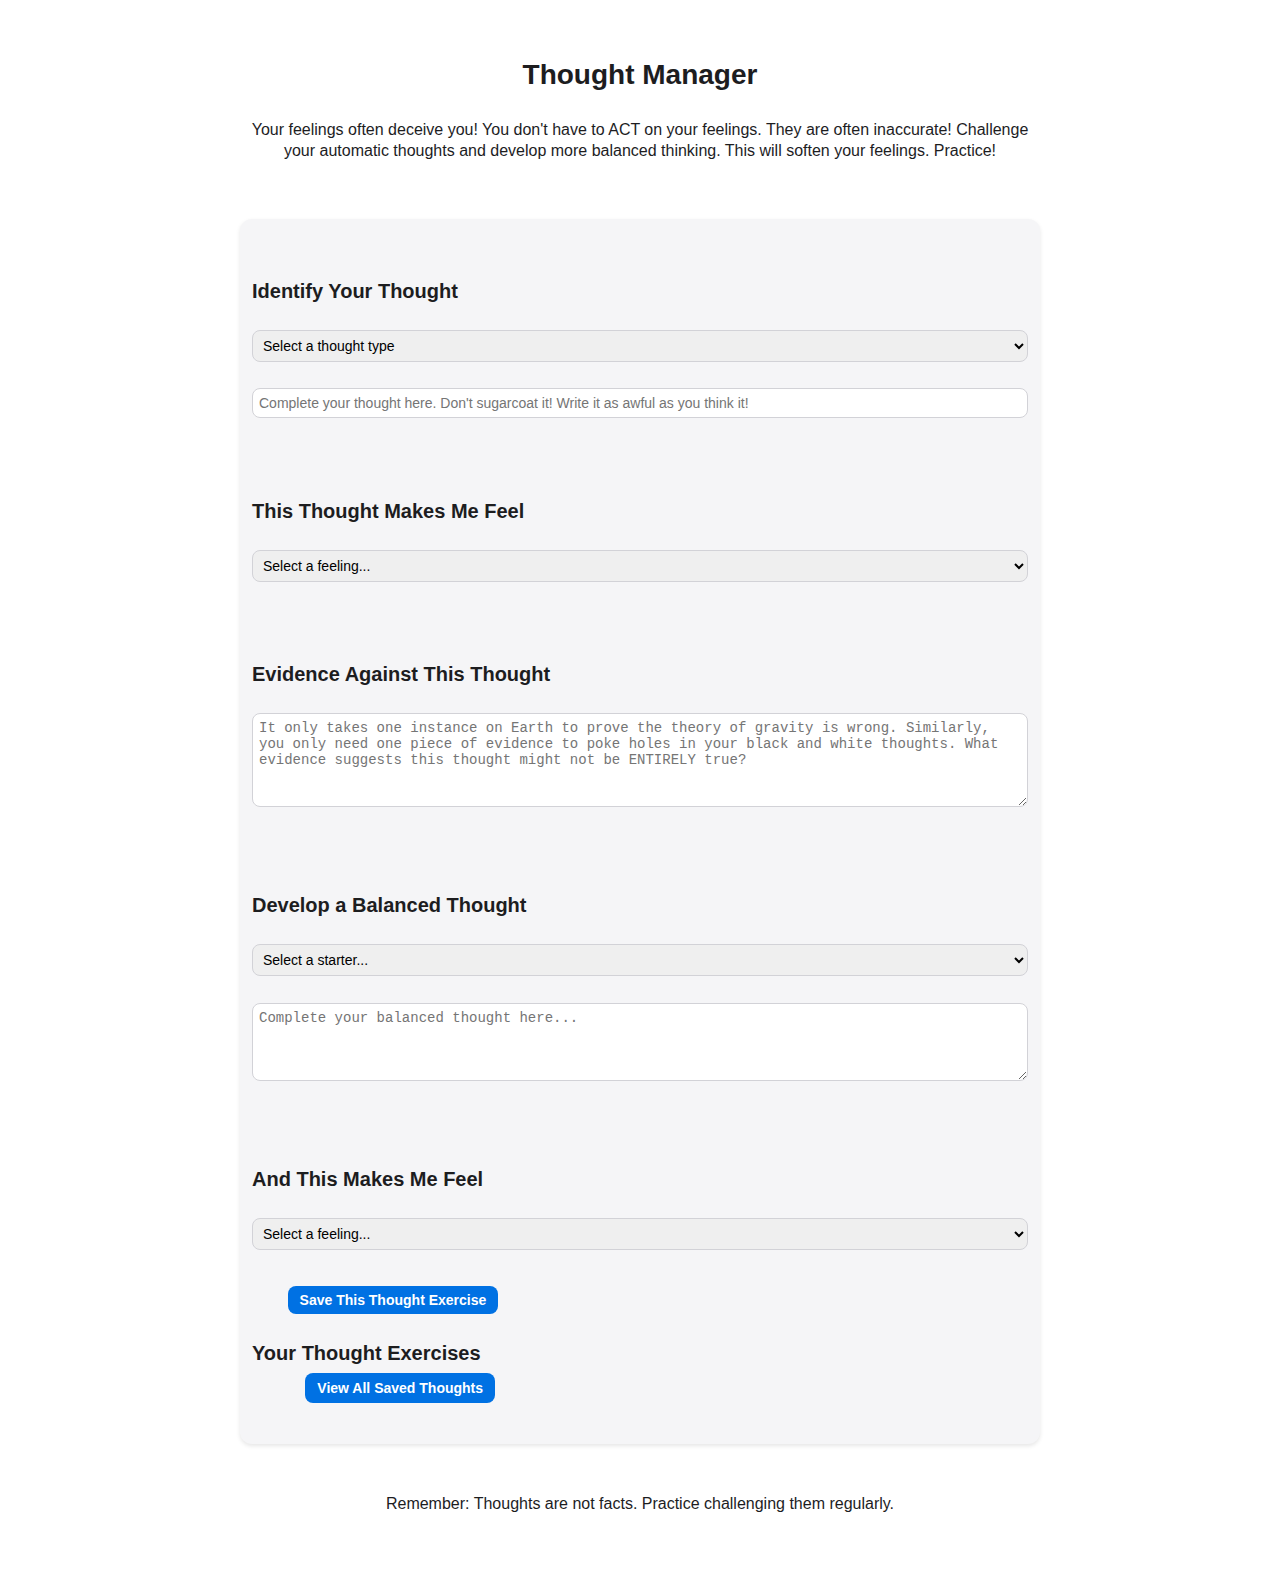
<file: index.html>
<!DOCTYPE html>
<html lang="en">
<head>
    <meta charset="UTF-8">
    <meta name="viewport" content="width=device-width, initial-scale=1.0">
    <title>Thought Manager</title>
    <link rel="stylesheet" href="styles.css">
</head>
<body>
    <header>
        <h1>Thought Manager</h1>
        <p>Your feelings often deceive you! You don't have to ACT on your feelings. They are often inaccurate! Challenge your automatic thoughts and develop more balanced thinking. This will soften your feelings. Practice!</p>
    </header>

    <main>
        <section id="thought-input">
            <h2>Identify Your Thought</h2>
            <select id="thought-type">
                <option value="">Select a thought type</option>
                <option value="i-am">I am...</option>
                <option value="i-must">I must...</option>
                <option value="i-have-to">I have to...</option>
                <option value="i-always">I always...</option>
                <option value="i-never">I never...</option>
                <option value="i-should">I should...</option>
                <option value="i-shouldn't">I shouldn't...</option>
            </select>
            <input type="text" id="thought-details" placeholder="Complete your thought here. Don't sugarcoat it! Write it as awful as you think it!">
        </section>

        <section id="initial-feelings">
            <h2>This Thought Makes Me Feel</h2>
            <select id="initial-feeling">
                <option value="">Select a feeling...</option>
                <option value="Sad">Sad</option>
                <option value="Despondent">Despondent</option>
                <option value="Miserable">Miserable</option>
                <option value="Angry">Angry</option>
                <option value="Embarrassed">Embarrassed</option>
                <option value="Anxious">Anxious</option>
                <option value="Empty">Empty</option>
                <option value="Overwhelmed">Overwhelmed</option>
                <option value="Frustrated">Frustrated</option>
            </select>
        </section>

        <section id="evidence">
            <h2>Evidence Against This Thought</h2>
            <textarea id="evidence-input" rows="5" placeholder="It only takes one instance on Earth to prove the theory of gravity is wrong. Similarly, you only need one piece of evidence to poke holes in your black and white thoughts. What evidence suggests this thought might not be ENTIRELY true?"></textarea>
        </section>

        <section id="balanced-thought">
            <h2>Develop a Balanced Thought</h2>
            <select id="balanced-thought-starter">
                <option value="">Select a starter...</option>
                <option value="it-would-be-nice">It would be nice if...</option>
                <option value="i-prefer">I prefer...</option>
                <option value="i-dont-have-to">I don't have to...</option>
                <option value="sometimes">Sometimes...</option>
                <option value="custom">Custom starter...</option>
            </select>
            <textarea id="balanced-thought-input" rows="4" placeholder="Complete your balanced thought here..."></textarea>
        </section>

        <section id="final-feelings">
            <h2>And This Makes Me Feel</h2>
            <select id="final-feeling">
                <option value="">Select a feeling...</option>
                <option value="Disappointed">Disappointed</option>
                <option value="Disappointed but it's Manageable">Disappointed but it's Manageable</option>
                <option value="Resigned">Resigned</option>
                <option value="Relieved">Relieved</option>
                <option value="Calm">Calm</option>
                <option value="More-content">More Content</option>
                <option value="Hopeful">Hopeful</option>
                <option value="Grateful">Grateful</option>
                <option value="A-bit-more-confident">A Bit More Confident</option>
                <option value="A-bit-better">A Bit Better</option>
                <option value="Hopeful">Hopeful</option>
            </select>
        </section>

        <button id="save-thought">Save This Thought Exercise</button>
        
        <section id="saved-thoughts">
            <h2>Your Thought Exercises</h2>
            <a href="saved-thoughts.html" class="button">View All Saved Thoughts</a>
        </section>
    </main>

    <footer>
        <p>Remember: Thoughts are not facts. Practice challenging them regularly.</p>
    </footer>

    <script src="script.js"></script>
</body>
</html>
</file>
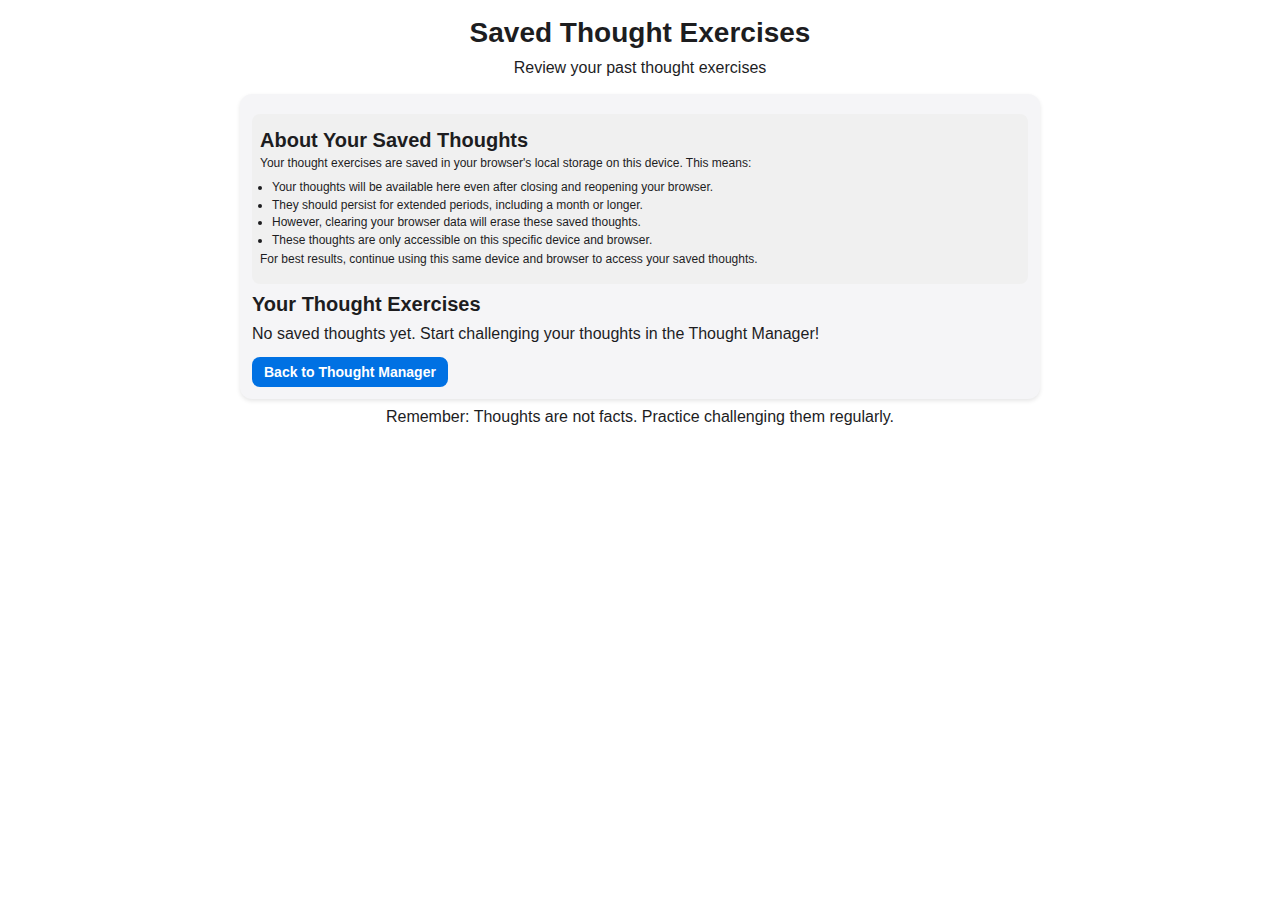
<file: saved-thoughts.html>
<!DOCTYPE html>
<html lang="en">
<head>
    <meta charset="UTF-8">
    <meta name="viewport" content="width=device-width, initial-scale=1.0">
    <title>Saved Thought Exercises</title>
    <link rel="stylesheet" href="styles.css">
</head>
<body>
    <header>
        <h1>Saved Thought Exercises</h1>
        <p>Review your past thought exercises</p>
    </header>

    <main>
        <section id="storage-info">
            <h2>About Your Saved Thoughts</h2>
            <p>Your thought exercises are saved in your browser's local storage on this device. This means:</p>
            <ul>
                <li>Your thoughts will be available here even after closing and reopening your browser.</li>
                <li>They should persist for extended periods, including a month or longer.</li>
                <li>However, clearing your browser data will erase these saved thoughts.</li>
                <li>These thoughts are only accessible on this specific device and browser.</li>
            </ul>
            <p>For best results, continue using this same device and browser to access your saved thoughts.</p>
        </section>

        <section id="saved-thoughts">
            <h2>Your Thought Exercises</h2>
            <ul id="thought-list"></ul>
        </section>
        <a href="index.html" class="button">Back to Thought Manager</a>
    </main>

    <footer>
        <p>Remember: Thoughts are not facts. Practice challenging them regularly.</p>
    </footer>

    <script src="saved-thoughts.js"></script>
</body>
</html>
</file>
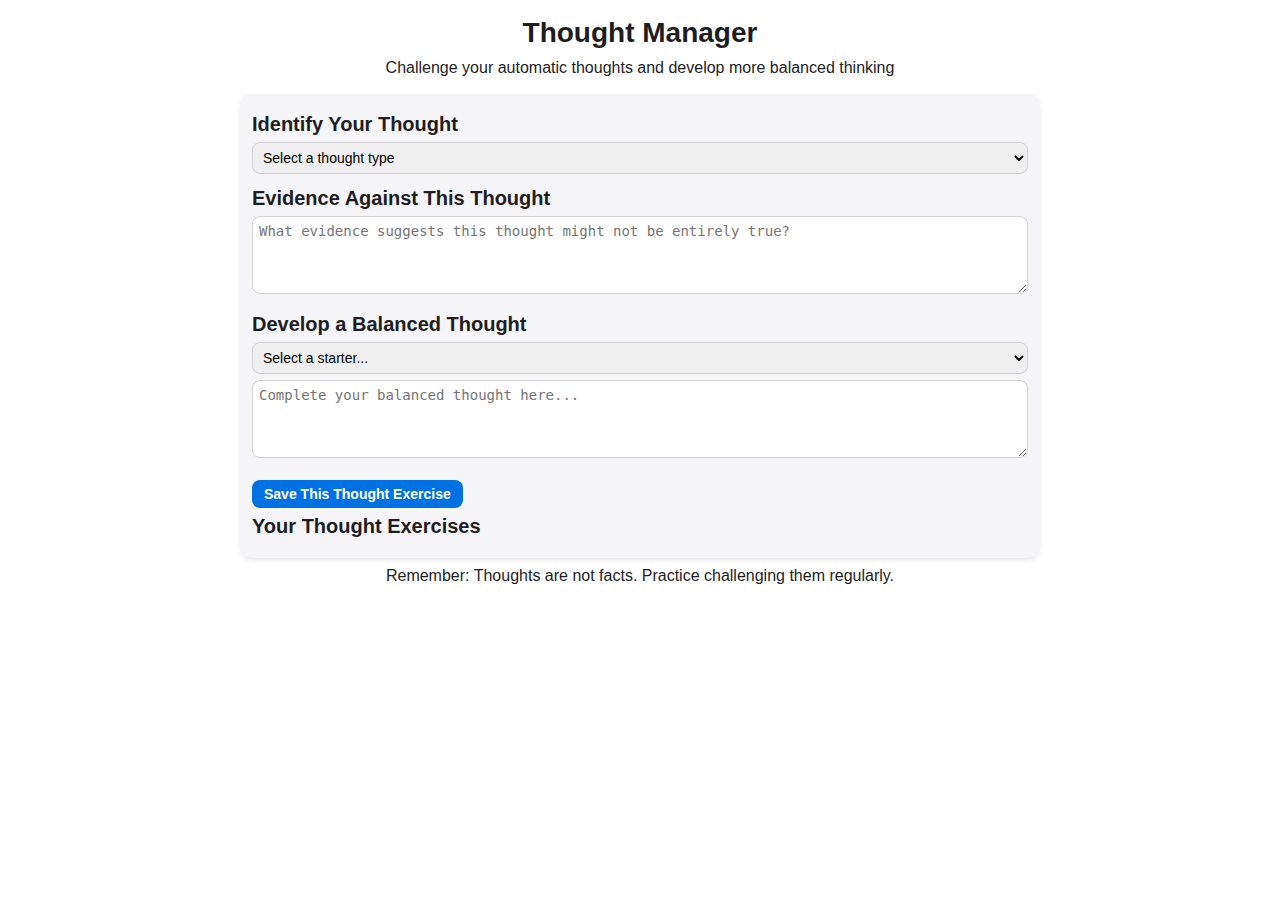
<file: thought-manager-html.html>
<!DOCTYPE html>
<html lang="en">
<head>
    <meta charset="UTF-8">
    <meta name="viewport" content="width=device-width, initial-scale=1.0">
    <title>Thought Manager</title>
    <link rel="stylesheet" href="styles.css">
</head>
<body>
    <header>
        <h1>Thought Manager</h1>
        <p>Challenge your automatic thoughts and develop more balanced thinking</p>
    </header>

    <main>
        <section id="thought-input">
            <h2>Identify Your Thought</h2>
            <select id="thought-type">
                <option value="">Select a thought type</option>
                <option value="i-am">I am...</option>
                <option value="i-must">I must...</option>
                <option value="i-have-to">I have to...</option>
                <option value="i-always">I always...</option>
                <option value="i-never">I never...</option>
                <option value="i-should">I should...</option>
                <option value="custom">Custom thought...</option>
            </select>
            <input type="text" id="custom-thought" placeholder="Enter your thought here" style="display: none;">
        </section>

        <section id="evidence">
            <h2>Evidence Against This Thought</h2>
            <textarea id="evidence-input" rows="4" placeholder="What evidence suggests this thought might not be entirely true?"></textarea>
        </section>

        <section id="balanced-thought">
            <h2>Develop a Balanced Thought</h2>
            <select id="balanced-thought-starter">
                <option value="">Select a starter...</option>
                <option value="it-would-be-nice">It would be nice if...</option>
                <option value="i-prefer">I prefer...</option>
                <option value="i-dont-have-to">I don't have to...</option>
                <option value="sometimes">Sometimes...</option>
                <option value="custom">Custom starter...</option>
            </select>
            <textarea id="balanced-thought-input" rows="4" placeholder="Complete your balanced thought here..."></textarea>
        </section>

        <button id="save-thought">Save This Thought Exercise</button>

        <section id="saved-thoughts">
            <h2>Your Thought Exercises</h2>
            <ul id="thought-list"></ul>
        </section>
    </main>

    <footer>
        <p>Remember: Thoughts are not facts. Practice challenging them regularly.</p>
    </footer>

    <script src="script.js"></script>
</body>
</html>
</file>
<file: styles.css>
/* Base styles */
body {
    font-family: -apple-system, BlinkMacSystemFont, 'Segoe UI', Roboto, Oxygen-Sans, Ubuntu, Cantarell, 'Helvetica Neue', sans-serif;
    line-height: 1.3;
    color: #1d1d1f;
    max-width: 800px;
    margin: 0 auto;
    padding: 8px; /* Reduced padding */
    background-color: #ffffff;
    font-size: 16px;
}

/* Typography */
h1 {
    font-size: 28px;
    font-weight: 700;
    color: #1d1d1f;
    margin: 0 0 8px; /* Reduced margin */
    line-height: 1.2;
}

h2 {
    font-size: 20px;
    font-weight: 600;
    color: #1d1d1f;
    margin: 6px 0 4px; /* Further reduced */
    line-height: 1.2;
}

p {
    margin: 0 0 8px; /* Reduced margin */
}

/* Layout */
header, footer {
    text-align: center;
    padding: 8px 0; /* Reduced padding */
}

main {
    background-color: #f5f5f7;
    border-radius: 12px;
    padding: 12px; /* Reduced padding */
    box-shadow: 0 2px 4px rgba(0, 0, 0, 0.1);
}

section {
    margin-bottom: 8px; /* Reduced margin */
}

/* Form elements */
select, input, textarea {
    width: 100%;
    padding: 6px; /* Reduced padding */
    margin: 2px 0 4px; /* Further reduced margin */
    border: 1px solid #d2d2d7;
    border-radius: 8px;
    font-size: 14px;
    transition: all 0.3s ease;
    box-sizing: border-box;
}

select:focus, input:focus, textarea:focus {
    outline: none;
    border-color: #0071e3;
    box-shadow: 0 0 0 2px rgba(0, 113, 227, 0.1);
}

button, .button {
    background-color: #0071e3;
    color: white;
    padding: 6px 12px; /* Reduced padding */
    border: none;
    border-radius: 8px;
    font-size: 14px;
    font-weight: 600;
    cursor: pointer;
    transition: all 0.3s ease;
    display: inline-block;
    text-align: center;
    text-decoration: none;
    margin-top: 4px; /* Reduced margin */
}

button:hover, .button:hover {
    background-color: #0077ED;
}

/* Thought list */
#thought-list {
    padding: 0;
    margin: 8px 0; /* Reduced margin */
    list-style-type: none;
}

#thought-list li {
    background-color: #ffffff;
    margin-bottom: 6px; /* Reduced margin */
    padding: 8px; /* Reduced padding */
    border-radius: 8px;
    box-shadow: 0 1px 2px rgba(0, 0, 0, 0.1);
}

/* Storage info */
#storage-info {
    background-color: #f0f0f0;
    padding: 8px; /* Reduced padding */
    border-radius: 8px;
    margin: 8px 0; /* Reduced margin */
    font-size: 12px;
}

#storage-info ul {
    padding-left: 12px; /* Reduced padding */
    margin: 4px 0; /* Reduced margin */
}

#storage-info li {
    margin-bottom: 2px; /* Reduced margin */
}

/* Responsive design */
@media (max-width: 600px) {
    body {
        padding: 4px; /* Further reduced padding for mobile */
        font-size: 14px;
    }

    main {
        padding: 8px; /* Further reduced padding for mobile */
    }

    h1 {
        font-size: 24px;
    }

    h2 {
        font-size: 18px;
        margin: 6px 0 3px; /* Further reduced margin for mobile */
    }

    select, input, textarea, button, .button {
        font-size: 14px;
        padding: 4px; /* Further reduced padding for mobile */
    }
}
</file>
